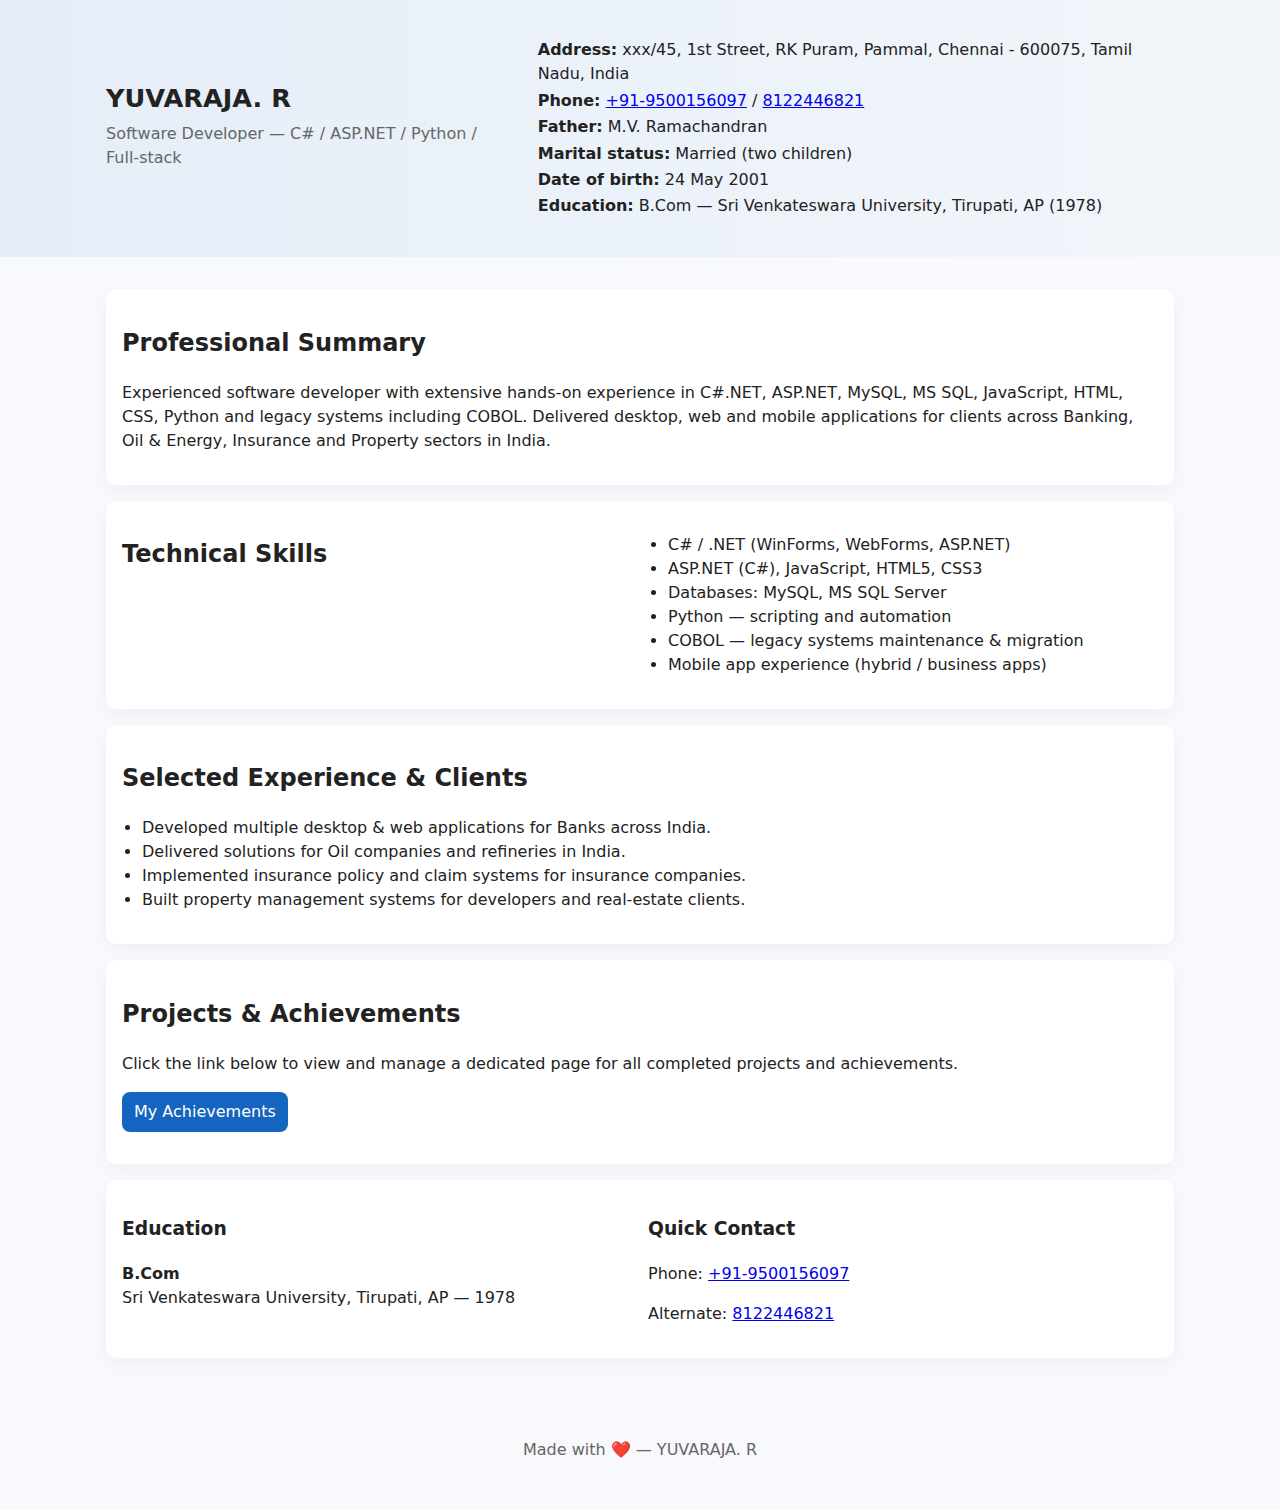
<file: index.html>
<!-- File: index.html -->
<!doctype html>
<html lang="en">
<head>
  <meta charset="utf-8" />
  <meta name="viewport" content="width=device-width, initial-scale=1" />
  <title>YUVARAJA R — Resume</title>
  <link rel="stylesheet" href="styles.css" />
</head>
<body>
  <header class="site-header">
    <div class="container header-grid">
      <div class="profile">
        <h1>YUVARAJA. R</h1>
        <p class="tagline">Software Developer — C# / ASP.NET / Python / Full‑stack</p>
      </div>
      <div class="contact">
        <p><strong>Address:</strong> xxx/45, 1st Street, RK Puram, Pammal, Chennai - 600075, Tamil Nadu, India</p>
        <p><strong>Phone:</strong> <a href="tel:+919500156097">+91-9500156097</a> / <a href="tel:+918122446821">8122446821</a></p>
        <p><strong>Father:</strong> M.V. Ramachandran</p>
        <p><strong>Marital status:</strong> Married (two children)</p>
        <p><strong>Date of birth:</strong> 24 May 2001</p>
        <p><strong>Education:</strong> B.Com — Sri Venkateswara University, Tirupati, AP (1978)</p>
      </div>
    </div>
  </header>

  <main class="container">
    <section class="summary card">
      <h2>Professional Summary</h2>
      <p>
        Experienced software developer with extensive hands-on experience in C#.NET, ASP.NET, MySQL, MS SQL, JavaScript, HTML, CSS, Python and legacy systems including COBOL. Delivered desktop, web and mobile applications for clients across Banking, Oil & Energy, Insurance and Property sectors in India.
      </p>
    </section>

    <section class="skills card two-col">
      <h2>Technical Skills</h2>
      <ul>
        <li>C# / .NET (WinForms, WebForms, ASP.NET)</li>
        <li>ASP.NET (C#), JavaScript, HTML5, CSS3</li>
        <li>Databases: MySQL, MS SQL Server</li>
        <li>Python — scripting and automation</li>
        <li>COBOL — legacy systems maintenance & migration</li>
        <li>Mobile app experience (hybrid / business apps)</li>
      </ul>
    </section>

    <section class="experience card">
      <h2>Selected Experience & Clients</h2>
      <ul>
        <li>Developed multiple desktop & web applications for Banks across India.</li>
        <li>Delivered solutions for Oil companies and refineries in India.</li>
        <li>Implemented insurance policy and claim systems for insurance companies.</li>
        <li>Built property management systems for developers and real-estate clients.</li>
      </ul>
    </section>

    <section class="achievements card">
      <h2>Projects & Achievements</h2>
      <p>
        Click the link below to view and manage a dedicated page for all completed projects and achievements.
      </p>
      <p><a class="btn" href="achievements.html">My Achievements</a></p>
    </section>

    <section class="education-contact card two-col">
      <div>
        <h3>Education</h3>
        <p><strong>B.Com</strong><br />Sri Venkateswara University, Tirupati, AP — 1978</p>
      </div>
      <div>
        <h3>Quick Contact</h3>
        <p>Phone: <a href="tel:+919500156097">+91-9500156097</a></p>
        <p>Alternate: <a href="tel:+918122446821">8122446821</a></p>
      </div>
    </section>

  </main>

  <footer class="site-footer">
    <div class="container">
      <p>Made with ❤️ — YUVARAJA. R</p>
    </div>
  </footer>
</body>
</html>
</file>
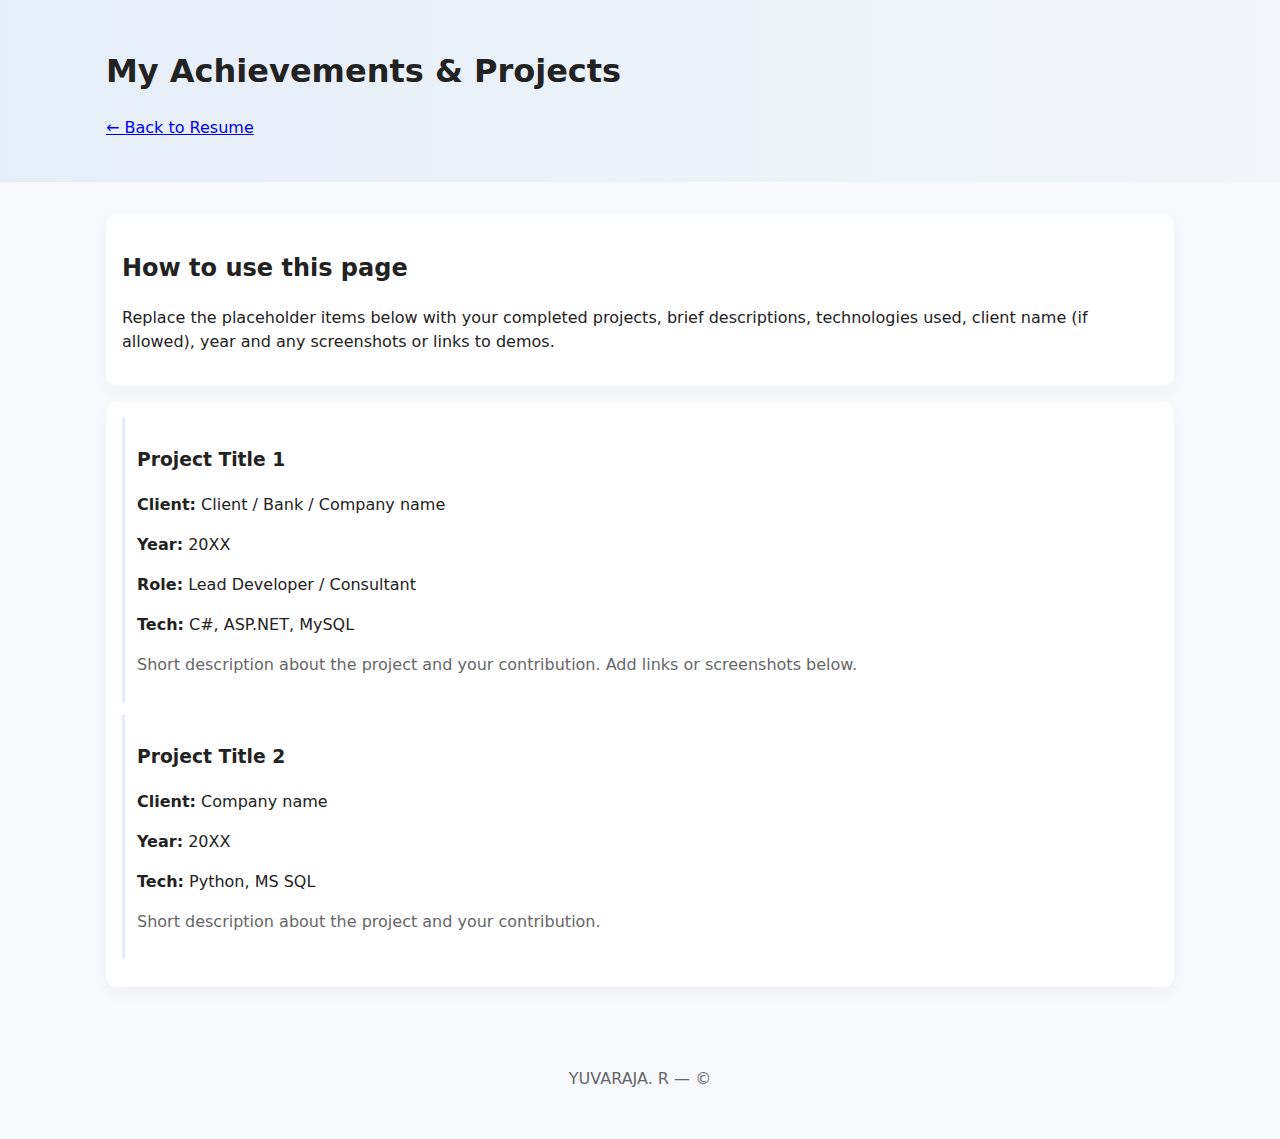
<file: achievements.html>
<!-- File: achievements.html -->
<!doctype html>
<html lang="en">
<head>
<meta charset="utf-8" />
<meta name="viewport" content="width=device-width, initial-scale=1" />
<title>My Achievements — YUVARAJA. R</title>
<link rel="stylesheet" href="styles.css" />
</head>
<body>
<header class="site-header small">
<div class="container">
<h1>My Achievements & Projects</h1>
<p><a href="index.html">← Back to Resume</a></p>
</div>
</header>


<main class="container">
<section class="card">
<h2>How to use this page</h2>
<p>Replace the placeholder items below with your completed projects, brief descriptions, technologies used, client name (if allowed), year and any screenshots or links to demos.</p>
</section>


<section class="card project-list">
<article class="project">
<h3>Project Title 1</h3>
<p><strong>Client:</strong> Client / Bank / Company name</p>
<p><strong>Year:</strong> 20XX</p>
<p><strong>Role:</strong> Lead Developer / Consultant</p>
<p><strong>Tech:</strong> C#, ASP.NET, MySQL</p>
<p class="muted">Short description about the project and your contribution. Add links or screenshots below.</p>
</article>


<article class="project">
<h3>Project Title 2</h3>
<p><strong>Client:</strong> Company name</p>
<p><strong>Year:</strong> 20XX</p>
<p><strong>Tech:</strong> Python, MS SQL</p>
<p class="muted">Short description about the project and your contribution.</p>
</article>


<!-- Copy the <article class="project"> block to add more projects -->
</section>
</main>


<footer class="site-footer">
<div class="container">
<p>YUVARAJA. R — ©</p>
</div>
</footer>
</body>
</html>
</file>
<file: styles.css>
/* File: styles.css */
:root{
--accent:#1565c0;
--bg:#f7f9fc;
--card:#ffffff;
--muted:#666;
--maxwidth:1100px;
}
*{box-sizing:border-box}
body{font-family:Inter, system-ui, -apple-system, "Segoe UI", Roboto, "Helvetica Neue", Arial; margin:0; background:var(--bg); color:#222; line-height:1.5}
.container{max-width:var(--maxwidth); margin:0 auto; padding:1rem}
.site-header{background:linear-gradient(90deg, rgba(21,101,192,0.08), rgba(21,101,192,0.02)); padding:1.25rem 0}
.header-grid{display:flex; gap:1rem; align-items:center; justify-content:space-between}
.profile h1{margin:0; font-size:1.6rem}
.tagline{margin:.25rem 0 .5rem; color:var(--muted)}
.contact p{margin:0.15rem 0}
.card{background:var(--card); padding:1rem; border-radius:10px; box-shadow:0 6px 18px rgba(20,20,40,0.04); margin:1rem 0}
.skills ul, .experience ul{padding-left:1.25rem}
.two-col{display:grid; grid-template-columns:repeat(auto-fit,minmax(220px,1fr)); gap:1rem}
.btn{display:inline-block; text-decoration:none; padding:.5rem .75rem; border-radius:8px; background:var(--accent); color:#fff}
.site-footer{padding:1rem 0; text-align:center; color:var(--muted)}
.muted{color:var(--muted)}
.project{border-left:3px solid rgba(21,101,192,0.12); padding:.6rem 0 .6rem 0.75rem; margin-bottom:0.75rem}


/* Responsive tweaks */
@media (max-width:720px){
.header-grid{flex-direction:column; align-items:flex-start}
.profile h1{font-size:1.25rem}
}


/* Small header for achievements page */
.site-header.small{padding:.6rem 0}
</file>
